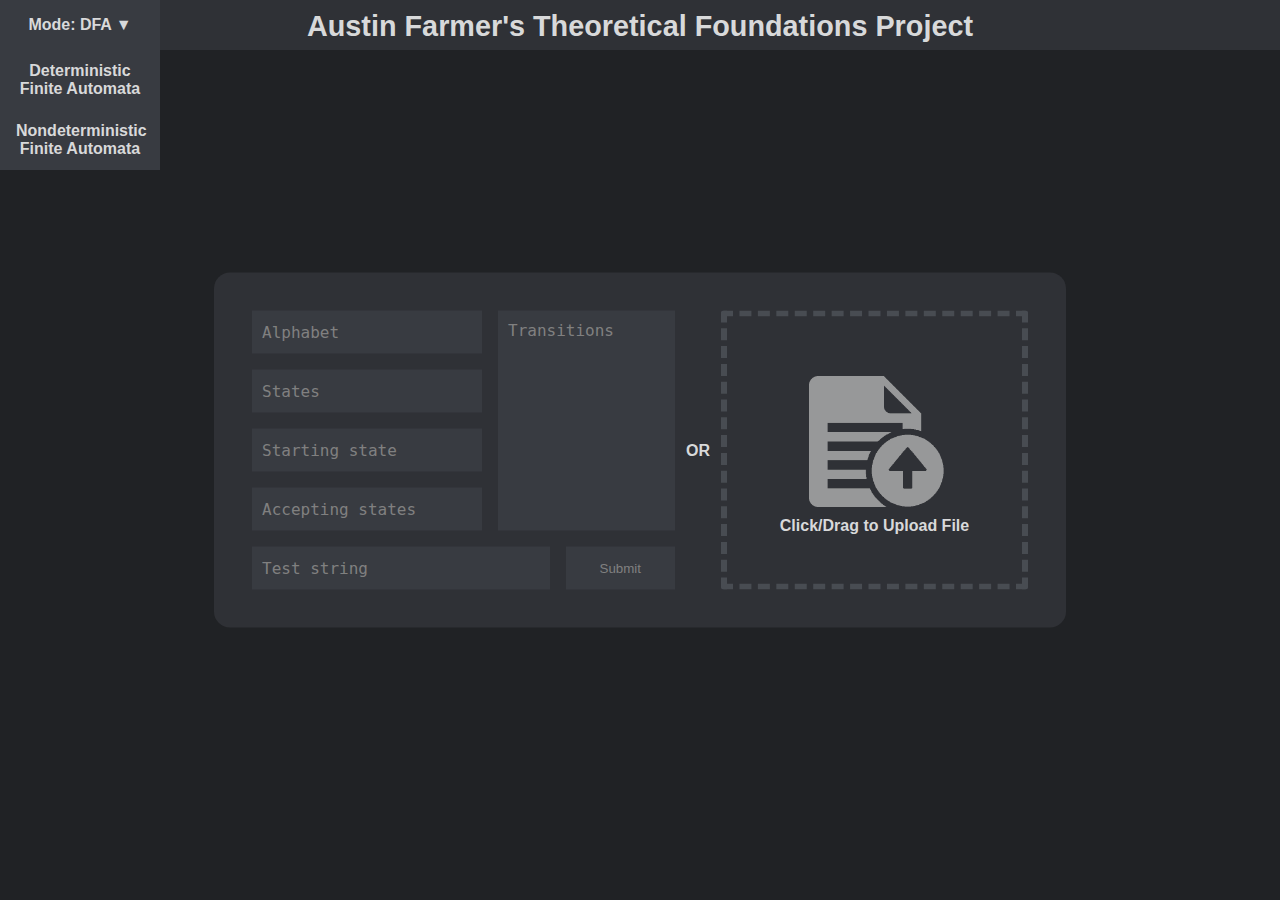
<file: docs/index.html>
<html lang="en">

    <title>Austin's Project</title>
    
    <body ondrop="dropHandler(event);" ondragover="dragOverHandler(event); ">
        
        <script id="reloader" src="reloader.js"></script>
        <script id="handler" src="handlers.js"></script>
        <script id="fileDrop" src="fileDrop.js"></script>
		<script id="tester" src="DFA.js"></script>
		
        <link rel="stylesheet" href="style.css">
        
        <div id="overlay">
            
            <div class="successPopup">
            
                <div id="diagram" style="grid-area: a; text-align: center;">
                
                    <a id="path" class="specialFont"></a>
                
                </div>
                
                <div id="diagramPath" style="grid-area: b; padding: 16px;">
                
                    <a id="pathText" class="monospaceFont"></a>
                
                </div>
                
                <div style="grid-area: c;">
                    <button style="width: 100%; margin: 0;" onclick="hideOverlay()">Close</button>
                </div>
            
            </div>
            
        </div>
        
        <div id="popupHolder">
            
            <div id="popup">
                <a id="console"></a>
            </div>
            
        </div>
        
        <div id="form" class="container">
            
            <div id="inputs" class="box">
                <input id="alphabet" type="text" placeholder="Alphabet" onKeyup="checkForm()">
                <input id="states" type="text" placeholder="States" onKeyup="checkForm()">
                <input id="starting" type="text" placeholder="Starting state" onKeyup="checkForm()">
                <input id="accepting" type="text" placeholder="Accepting states" onKeyup="checkForm()">
            </div>
            
            <div id="textarea" class="box">
                <textarea id="transitions" placeholder="Transitions" onKeyup="checkForm()"></textarea>
            </div>
            
            <div id="divider" class="box">
            
                <p class="specialFont">OR</p>
            
            </div>
            
            <div id="upload" class="box" onclick="clickRedirect()">
                
                <img src="upload_icon.png" width:="150" height="150" style="filter: brightness(0.7); display: block; margin:auto; margin-top: 50px;">
                <p class="specialFont">Click/Drag to Upload File</p>
                <input type="file" id="clickToUpload" style="display: none;" onchange="clickHandler(event)">
            
            </div>
            
            <div id="submit" class="box">
                
                <input id="testString" type="text" placeholder="Test string" onKeyup="checkForm()">
                <button id="runTest" onclick="submitHandler()" disabled="disabled">Submit</button>
            
            </div>
        
        </div>
		
		<div class="navbar">
		
			<a class="specialFont title">Austin Farmer's Theoretical Foundations Project</a>
		
			<div class="dropdown">
                
				<button id="modeChanger" class="dropdown button">Mode: DFA ▼</button>
                
				<div class="dropdown content">
					<a onclick="changeTester(0)">Deterministic Finite Automata</a>
					<a onclick="changeTester(1)">Nondeterministic Finite Automata</a>
					<a onclick="changeTester(2)" style="display: none;">Turing Machine (WIP)</a>
				</div>
		
			</div>
		
		</div>
        
    </body>
    
</html>
</file>
<file: docs/style.css>
body {
    margin: 0;
    position: relative;
}

.container {
    margin: 0;
    position: absolute;
    top: 50%;
    left: 50%;
    transform: translate(-50%, -50%);
}

#popupHolder {
    margin: 0;
    position: absolute;
    top: 25%;
    left: 50%;
    transform: translate(-50%, -50%);
    z-index: 1;
}

.successPopup {
    margin: 0;
    position: absolute;
    top: 50%;
    left: 50%;
    transform: translate(-50%, -50%);
}

#overlay {
    margin: 0;
    position: absolute;
    width: 100%;
    height: 100%;
    background-color: rgba(0, 0, 0, 0.7);
    display: none;
    z-index: 2;
}

/* EVERYTHING ABOVE IS FOR CENTERING DIVS ON THE WEBPAGE ONLY - DO NOT TOUCH */

:root {
    --background-color: rgb(32, 34, 37);
    --main-color: rgb(47, 49, 54);
    --lighter-color: rgb(56, 59, 65);
    --input-color: rgb(72, 76, 82);
    --text-color: rgb(216, 217, 218);
    --error-color: rgb(211, 68, 68);
    --success-color: rgb(29, 185, 84);
    --upload-color: rgb(108, 129, 203);
}

::placeholder {
    color: gray;
}

::-webkit-scrollbar {
    width: 10px;
}

::-webkit-scrollbar-thumb {
    background: var(--input-color);
}

textarea:focus::-webkit-scrollbar-thumb {
    background: var(--lighter-color);
}

::selection {
    color: inherit;
}

input::selection {
    background-color: lightblue;
    color: black;
}

textarea::selection {
    background-color: lightblue;
    color: black;
}
     
body {
    background-color: var(--background-color);
    color: white;
}

input {
    background-color: var(--lighter-color);
    font: 1em monaco, monospace;
    color: white;
    margin: 8px;
    padding: 10px;
    border: none;
    outline: none;
}

input:focus {
    background-color: var(--input-color);
}

button {
    background-color: var(--lighter-color);
    color: white;
    margin: 8px;
    padding: 10px;
    border: none;
    outline: white;
}

button:hover {
    background-color: var(--input-color);
}

button:disabled {
    color: gray;
}

button:disabled:hover {
    background-color: var(--lighter-color);
}

button:active {
    /* no click animation ;( */
}

textarea {
    background-color: var(--lighter-color);
    font: 1em monaco, monospace;
    overflow-wrap: normal;
    color: white;
    margin: 8px;
    padding: 10px;
    border: none;
    resize: none;
    outline: none;
    height: 220px; /* BRUTE FORCE UNAVOIDABLE AFAIK */
    width: 91.5%;
}

textarea:focus {
    background-color: var(--input-color);
}

.monospaceFont {
    margin: auto;
    text-align: center;
    font: 1.2em monaco, monospace;
    color: var(--text-color);
}

.specialFont {
	margin: auto;
    text-align: center;
    font: 1em arial, sans-serif;
    font-weight: bold;
    color: var(--text-color);
}

.specialFont.title {
	font-size: 1.8em;
	display: inline-block;
	padding: 10px;
}

.container {
    background-color: var(--main-color);
    display: grid;
    grid-template-columns: 2fr 193px 30px 2fr;
    grid-template-rows: 4fr 1fr;
    grid-template-areas:
        "a b c d"
        "e e c d";
    padding: 30px;
    border-radius: 16px;
}

#popup {
    background-color: var(--error-color);
    font-weight: bolder;
    padding: 16px;
    border-radius: 6px;
    box-shadow: 8px 10px 10px rgba(0, 0, 0, 0.4);
    transform: scale(0);
}

@keyframes growPopup {
    from { transform: scale(0); }
    to { transform: scale(1); }
}

@keyframes shrinkPopup {
    from { transform: scale(1); }
    to { transform: scale(0); }
}

.successPopup {
    background-color: var(--main-color);
    display: grid;
    grid-template-columns: auto;
    grid-template-rows: auto;
    grid-template-areas:
        "a"
        "b"
        "c";
    padding: 16px;
    border-radius: 16px;
}

.navbar {
    height: 50px;
	overflow: hidden;
    background-color: var(--main-color);
    text-align: center;
    padding-right: 160px;
}

.dropdown {
    font: 1em arial, sans-serif;
    font-weight: bold;
    color: var(--text-color);
    float: left;
    overflow: hidden;
    width: 160px;
}

.dropdown.button {
    border: none;
    outline: none;
    padding: 14px 16px;
    background-color: var(--lighter-color);
    height: 50px;
    margin: 0;
}

.dropdown.content {
    display: none;
    position: absolute;
    background-color: var(--lighter-color);
    margin-top: 50px;
    width: 160px;
    z-index: 1;
}

.dropdown.content a {
    float: none;
    padding: 12px 16px;
    text-decoration: none;
    display: block;
}

.dropdown.content a:hover {
    background-color: var(--input-color);
}

.dropdown:hover .dropdown.content {
    display: block;
}

#inputs {
    grid-area: a;
    
    display: grid;
    grid-template-columns: 1fr;
    grid-template-rows: 1fr 1fr 1fr 1fr;
}

#textarea {
    grid-area: b;
}

#divider {
    grid-area: c;
    display: flex;
    vertical-align: middle;
}

#upload {
    grid-area: d;
    display: absolute;
    width: 295;
    height: auto;
    color: white;
    align-items: center;
    margin: 8px;
    border: 6px dashed var(--input-color);
    border-radius: 3px;
}

#submit {
    grid-area: e;
    
    display: grid;
    grid-template-columns: 5fr 2fr;
    grid-template-rows: 1fr;
}
</file>
